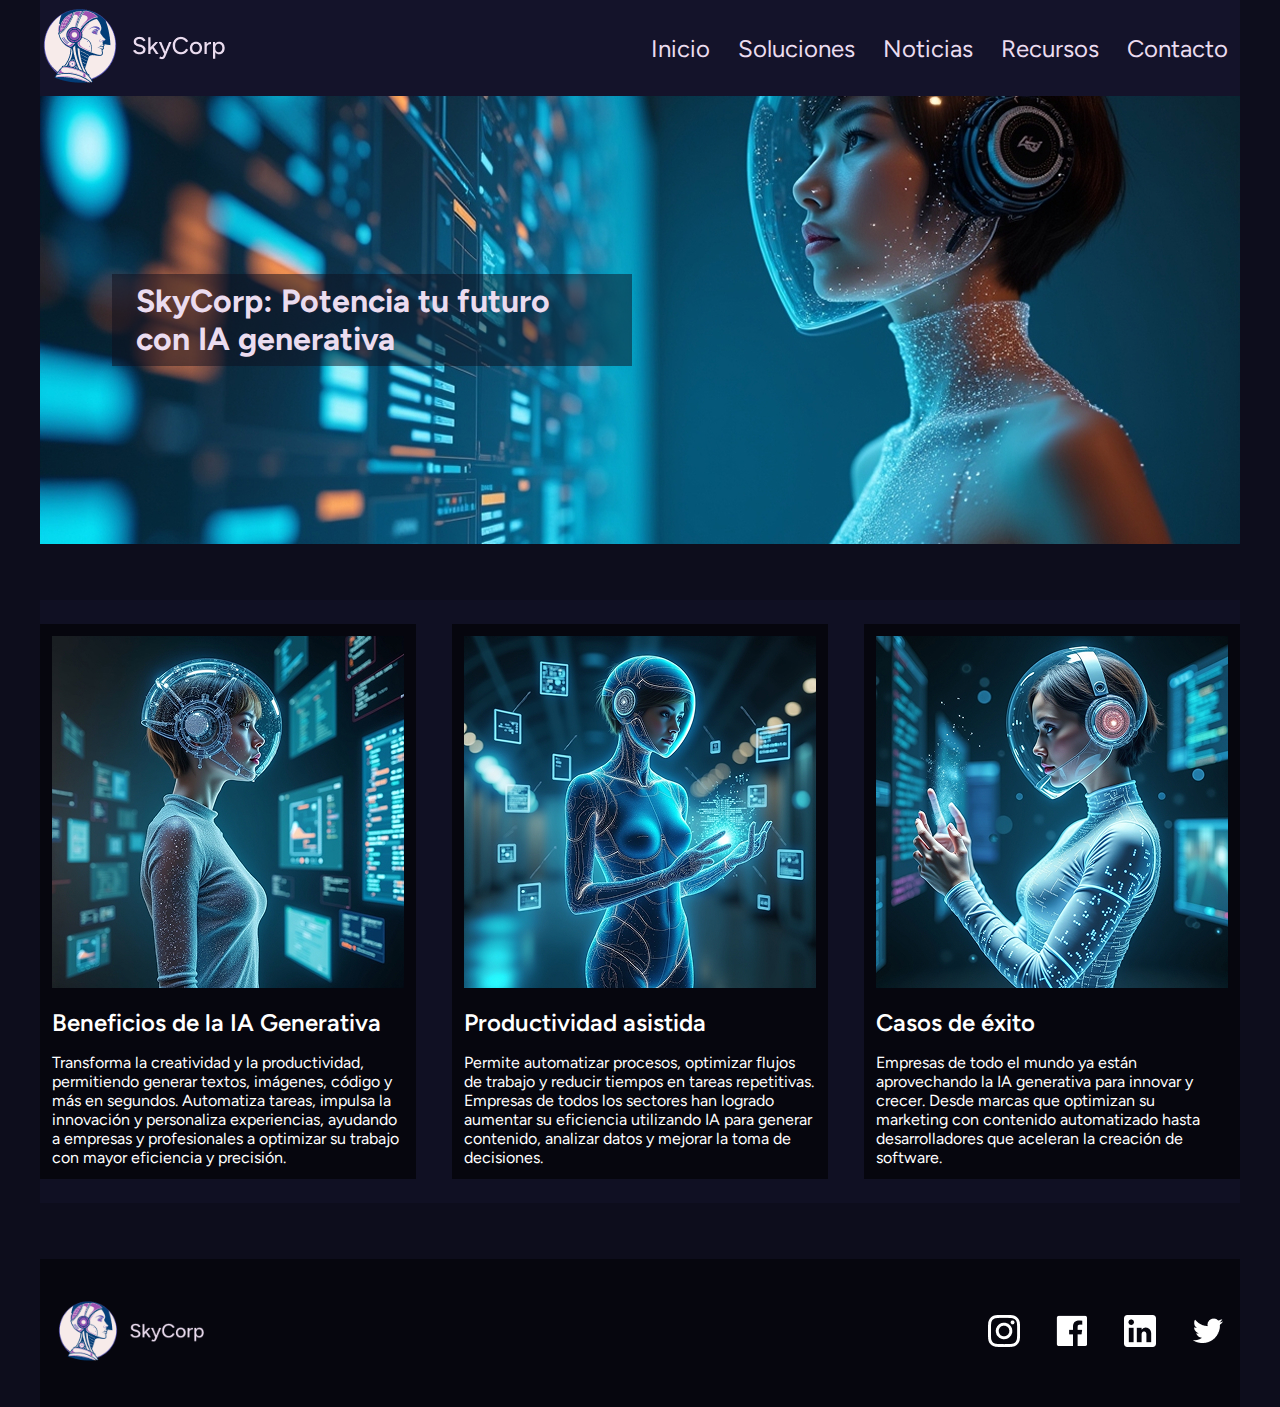
<file: index.html>
<!DOCTYPE html>
<html lang="en">
<head>
    <meta charset="UTF-8">
    <meta name="viewport" content="width=device-width, initial-scale=1.0">
    <title>Document</title>
    <link rel="shortcut icon" href="imgs/favicon.png" type="image/x-icon">
    <link rel="stylesheet" href="css/style.css">
</head>
<body>
    <header>
        <!-- logo empresa -->
         <a href="index.html">
            <img src="imgs/isologo.png" alt="Logo SkyCorp">
         </a>
        <!-- barra de navegación -->
        <nav>
            <a href="index.html">Inicio</a>
            <a href="soluciones.html">Soluciones</a>
            <a href="noticias.html">Noticias</a>
            <a href="recursos.html">Recursos</a>
            <a href="contacto.html">Contacto</a>
        </nav>
    </header>
    <main>

        <section id="hero">
            <h1>SkyCorp: Potencia tu futuro 
                con IA generativa</h1>
        </section>

        <div id="ejemplos">
            
            <article>
                <img src="imgs/e1.jpg" alt="">
                <h2>Beneficios de la IA Generativa</h2>
                <p>
                    Transforma la creatividad y la productividad, permitiendo generar textos, imágenes, código y más en segundos. Automatiza tareas, impulsa la innovación y personaliza experiencias, ayudando a empresas y profesionales a optimizar su trabajo con mayor eficiencia y precisión.
                </p>
            </article>
            <article>
                <img src="imgs/e2.jpg" alt="">
                <h2>Productividad asistida</h2>
                <p>
                    Permite automatizar procesos, optimizar flujos de trabajo y reducir tiempos en tareas repetitivas. Empresas de todos los sectores han logrado aumentar su eficiencia utilizando IA para generar contenido, analizar datos y mejorar la toma de decisiones. 
                </p>
            </article>
            <article>
                <img src="imgs/e3.jpg" alt="">
                <h2>Casos de éxito</h2>
                <p>
                    Empresas de todo el mundo ya están aprovechando la IA generativa para innovar y crecer. Desde marcas que optimizan su marketing con contenido automatizado hasta desarrolladores que aceleran la creación de software. 
                </p>
            </article>

        </div>

    </main>
    <footer>
                <!-- logo SkyCorp -->
                <a href="index.html">
                    <img src="imgs/isologo.png">
                </a>
        
                <!-- social media -->
                <nav>
                    <a href="#!">
                        <img src="imgs/instagram-w.png">
                    </a>
                    <a href="#!">
                        <img src="imgs/facebook-w.png">
                    </a>
                    <a href="#!">
                        <img src="imgs/linkedin-w.png">
                    </a>
                    <a href="#!">
                        <img src="imgs/twitter-w.png">
                    </a>
                </nav>
    </footer>
</body>
</html>
</file>
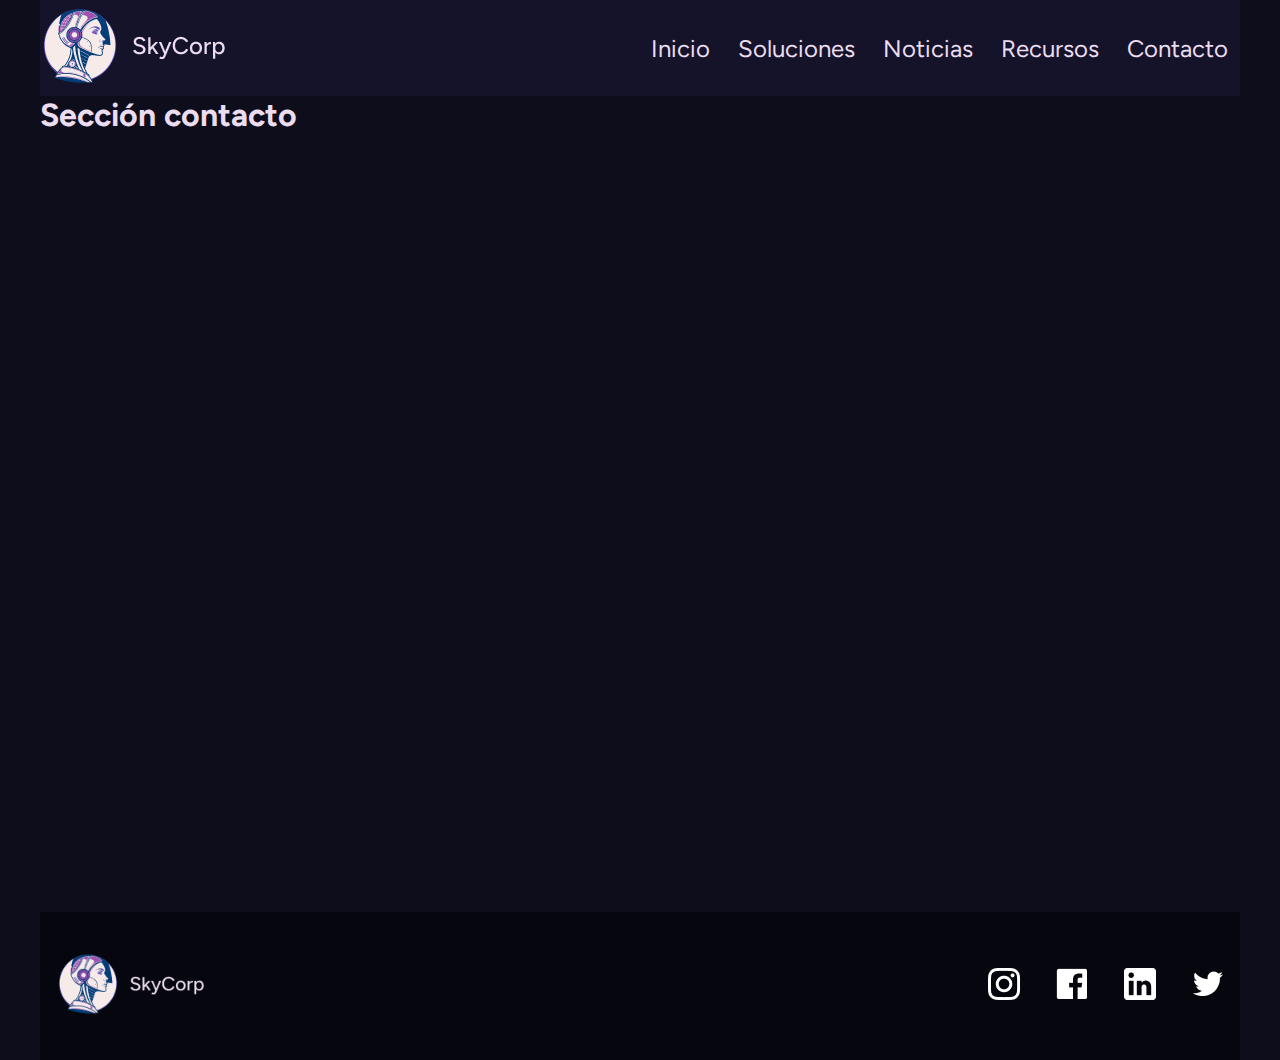
<file: contacto.html>
<!DOCTYPE html>
<html lang="en">
<head>
    <meta charset="UTF-8">
    <meta name="viewport" content="width=device-width, initial-scale=1.0">
    <title>Document</title>
    <link rel="shortcut icon" href="imgs/favicon.png" type="image/x-icon">
    <link rel="stylesheet" href="css/style.css">
</head>
<body>
    <header>
        <!-- logo empresa -->
         <a href="index.html">
            <img src="imgs/isologo.png" alt="Logo SkyCorp">
         </a>
        <!-- barra de navegación -->
        <nav>
            <a href="index.html">Inicio</a>
            <a href="soluciones.html">Soluciones</a>
            <a href="noticias.html">Noticias</a>
            <a href="recursos.html">Recursos</a>
            <a href="contacto.html">Contacto</a>
        </nav>
    </header>
    <main>
            <h1>Sección contacto</h1>
        
    </main>
    <footer>
                <!-- logo SkyCorp -->
                <a href="index.html">
                    <img src="imgs/isologo.png">
                </a>
        
                <!-- social media -->
                <nav>
                    <a href="#!">
                        <img src="imgs/instagram-w.png">
                    </a>
                    <a href="#!">
                        <img src="imgs/facebook-w.png">
                    </a>
                    <a href="#!">
                        <img src="imgs/linkedin-w.png">
                    </a>
                    <a href="#!">
                        <img src="imgs/twitter-w.png">
                    </a>
                </nav>
    </footer>
</body>
</html>
</file>
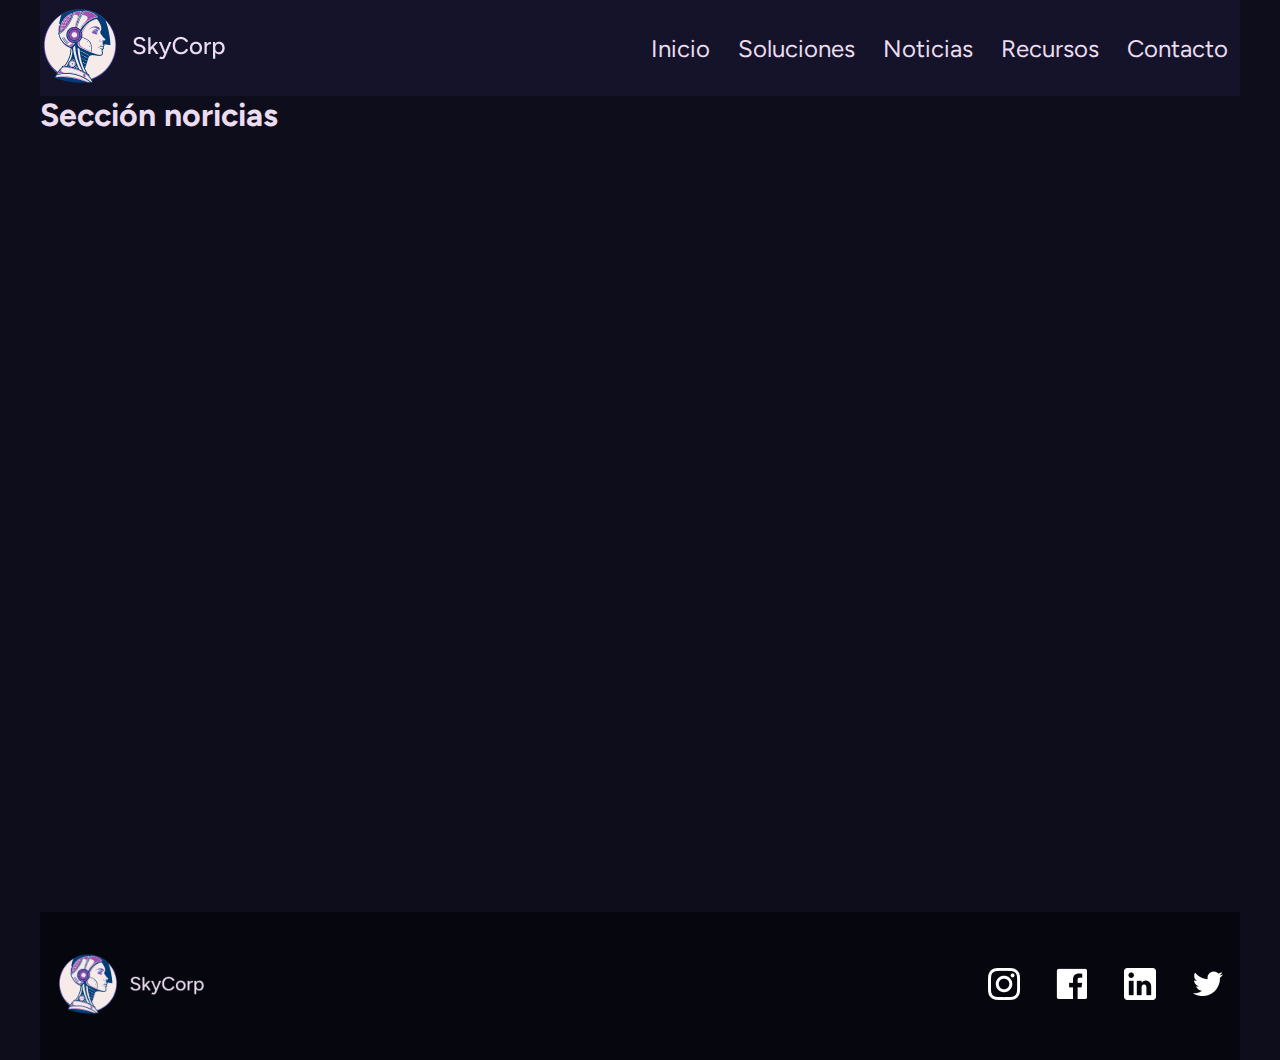
<file: noticias.html>
<!DOCTYPE html>
<html lang="en">
<head>
    <meta charset="UTF-8">
    <meta name="viewport" content="width=device-width, initial-scale=1.0">
    <title>Document</title>
    <link rel="shortcut icon" href="imgs/favicon.png" type="image/x-icon">
    <link rel="stylesheet" href="css/style.css">
</head>
<body>
    <header>
        <!-- logo empresa -->
         <a href="index.html">
            <img src="imgs/isologo.png" alt="Logo SkyCorp">
         </a>
        <!-- barra de navegación -->
        <nav>
            <a href="index.html">Inicio</a>
            <a href="soluciones.html">Soluciones</a>
            <a href="noticias.html">Noticias</a>
            <a href="recursos.html">Recursos</a>
            <a href="contacto.html">Contacto</a>
        </nav>
    </header>
    <main>
            <h1>Sección noricias</h1>
        
    </main>
    <footer>
                <!-- logo SkyCorp -->
                <a href="index.html">
                    <img src="imgs/isologo.png">
                </a>
        
                <!-- social media -->
                <nav>
                    <a href="#!">
                        <img src="imgs/instagram-w.png">
                    </a>
                    <a href="#!">
                        <img src="imgs/facebook-w.png">
                    </a>
                    <a href="#!">
                        <img src="imgs/linkedin-w.png">
                    </a>
                    <a href="#!">
                        <img src="imgs/twitter-w.png">
                    </a>
                </nav>
    </footer>
</body>
</html>
</file>
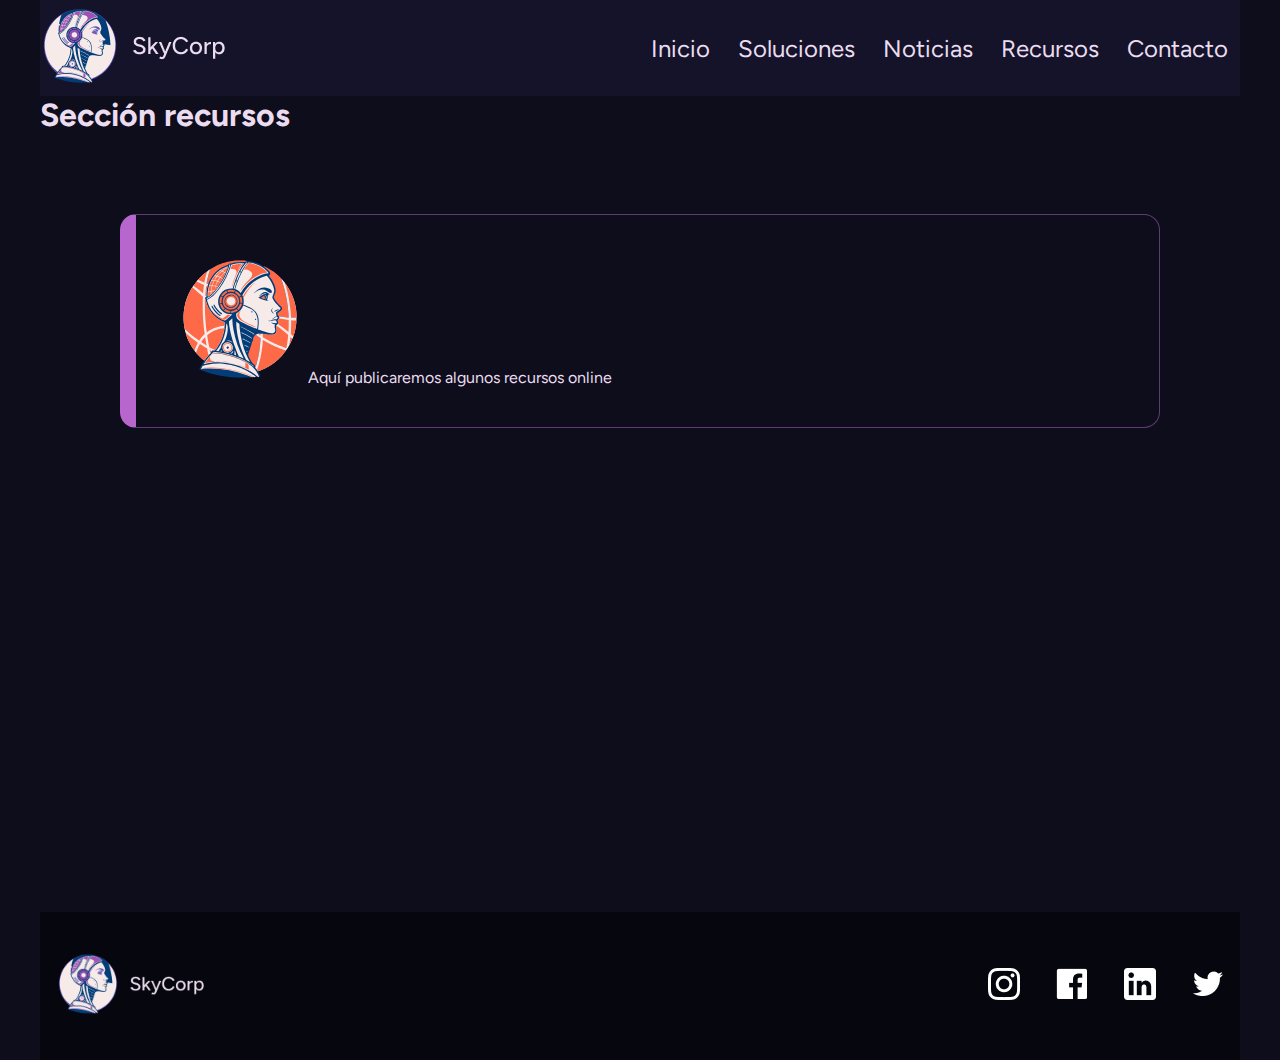
<file: recursos.html>
<!DOCTYPE html>
<html lang="en">
<head>
    <meta charset="UTF-8">
    <meta name="viewport" content="width=device-width, initial-scale=1.0">
    <title>Document</title>
    <link rel="shortcut icon" href="imgs/favicon.png" type="image/x-icon">
    <link rel="stylesheet" href="css/style.css">
</head>
<body>
    <header>
        <!-- logo empresa -->
         <a href="index.html">
            <img src="imgs/isologo.png" alt="Logo SkyCorp">
         </a>
        <!-- barra de navegación -->
        <nav>
            <a href="index.html">Inicio</a>
            <a href="soluciones.html">Soluciones</a>
            <a href="noticias.html">Noticias</a>
            <a href="recursos.html">Recursos</a>
            <a href="contacto.html">Contacto</a>
        </nav>
    </header>
    <main>
            <h1>Sección recursos</h1>
            <article id="recursos">
                <img src="imgs/ai.svg" style="width: 128px;">
                Aquí publicaremos algunos recursos online
            </article>


    </main>
    <footer>
                <!-- logo SkyCorp -->
                <a href="index.html">
                    <img src="imgs/isologo.png">
                </a>
        
                <!-- social media -->
                <nav>
                    <a href="#!">
                        <img src="imgs/instagram-w.png">
                    </a>
                    <a href="#!">
                        <img src="imgs/facebook-w.png">
                    </a>
                    <a href="#!">
                        <img src="imgs/linkedin-w.png">
                    </a>
                    <a href="#!">
                        <img src="imgs/twitter-w.png">
                    </a>
                </nav>
    </footer>
</body>
</html>
</file>
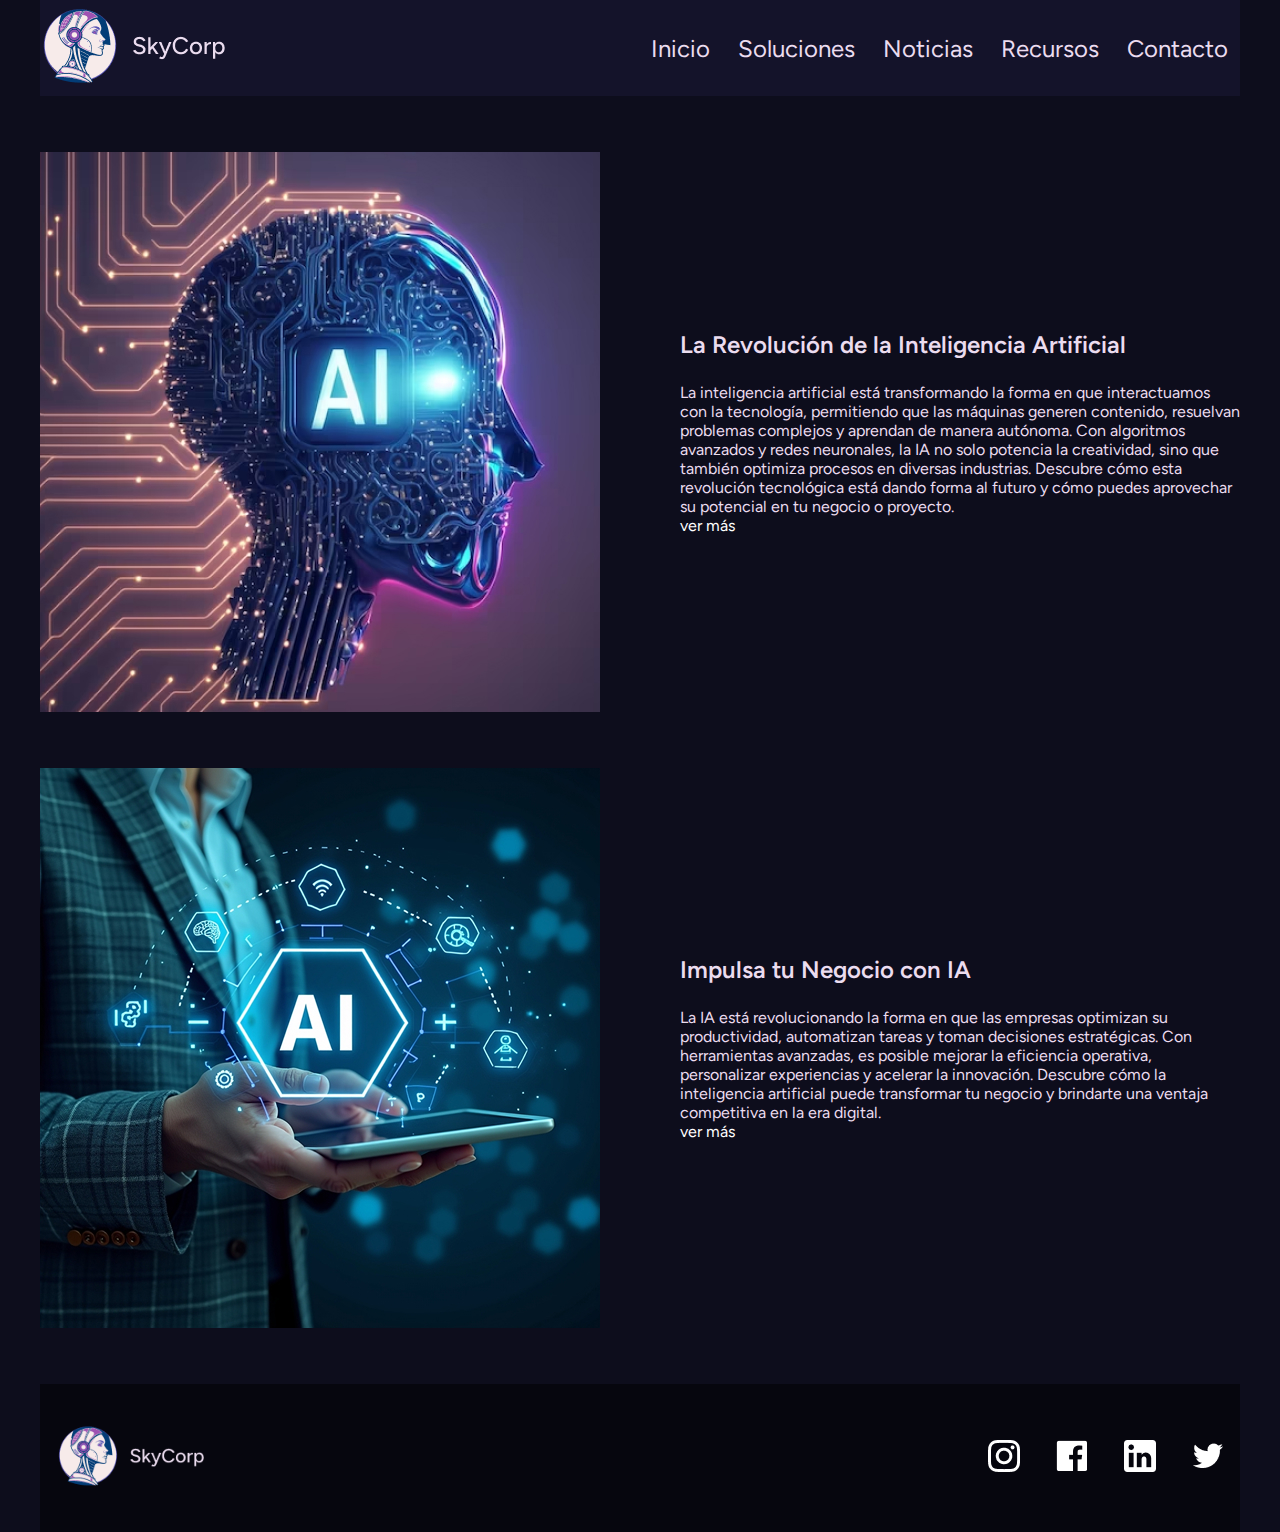
<file: soluciones.html>
<!DOCTYPE html>
<html lang="en">
<head>
    <meta charset="UTF-8">
    <meta name="viewport" content="width=device-width, initial-scale=1.0">
    <title>Document</title>
    <link rel="shortcut icon" href="imgs/favicon.png" type="image/x-icon">
    <link rel="stylesheet" href="css/style.css">
</head>
<body>
    <header>
        <!-- logo empresa -->
         <a href="index.html">
            <img src="imgs/isologo.png" alt="Logo SkyCorp">
         </a>
        <!-- barra de navegación -->
        <nav>
            <a href="index.html">Inicio</a>
            <a href="soluciones.html">Soluciones</a>
            <a href="noticias.html">Noticias</a>
            <a href="recursos.html">Recursos</a>
            <a href="contacto.html">Contacto</a>
        </nav>
    </header>
    <main>

        <section id="soluciones">
           
            <article>
                <img src="imgs/s1.jpg">
                <div>
                    <h2>La Revolución de la Inteligencia Artificial</h2>
                    <p>
                        La inteligencia artificial está transformando la forma en que interactuamos con la tecnología, permitiendo que las máquinas generen contenido, resuelvan problemas complejos y aprendan de manera autónoma. Con algoritmos avanzados y redes neuronales, la IA no solo potencia la creatividad, sino que también optimiza procesos en diversas industrias. Descubre cómo esta revolución tecnológica está dando forma al futuro y cómo puedes aprovechar su potencial en tu negocio o proyecto.
                    </p>
                    <a href="#!">ver más</a>
                </div>
            </article>

            <article>
                <img src="imgs/s2.jpg">
                <div>
                    <h2>Impulsa tu Negocio con IA</h2>
                    <p>
                        La IA está revolucionando la forma en que las empresas optimizan su productividad, automatizan tareas y toman decisiones estratégicas. Con herramientas avanzadas, es posible mejorar la eficiencia operativa, personalizar experiencias y acelerar la innovación. Descubre cómo la inteligencia artificial puede transformar tu negocio y brindarte una ventaja competitiva en la era digital. 
                    </p>
                    <a href="#!">ver más</a>
                </div>
            </article>



        </section>

    </main>
    <footer>
        <!-- logo SkyCorp -->
        <a href="index.html">
            <img src="imgs/isologo.png">
        </a>

        <!-- social media -->
        <nav>
            <a href="#!">
                <img src="imgs/instagram-w.png">
            </a>
            <a href="#!">
                <img src="imgs/facebook-w.png">
            </a>
            <a href="#!">
                <img src="imgs/linkedin-w.png">
            </a>
            <a href="#!">
                <img src="imgs/twitter-w.png">
            </a>
        </nav>
    </footer>
</body>
</html>
</file>
<file: css/style.css>
@import url('https://fonts.googleapis.com/css2?family=Figtree:ital,wght@0,300..900;1,300..900&display=swap');

*{
    margin: 0;
    padding: 0;
    box-sizing: border-box;
}

body{
    background-color: #0D0D1C;
    color: #EBDCEF;
    font-family: "Figtree", serif;
}

a{
    text-decoration: none;  /* quitar subrayado */ 
}

header{
    width: 1200px;
    height: 96px;
    margin: auto;
    background-color: #14132A;

    display: flex;
    justify-content: space-between;
    align-items: center;
}
    header nav a{
        margin: 12px;
        font-size: 24px;
        color: #EBDCEF;
    }

main{
    width: 1200px;
    min-height: 760px;
    margin: auto;
}

/* sección hero-banner */
    #hero{
        height: 448px;
        background-image: url(../imgs/hero-banner.jpg);
        display: flex;
        align-items: center;
    }

        #hero h1{
            width: 520px;
            padding: 8px 24px;
            margin-left: 72px;
            background-color: hsla(240, 37%, 8%, 50%);
            font-size: 32px;
        }

/* sección ejemplos */

    #ejemplos{
        margin-top: 56px;
        padding: 24px 0px;
        background-color: #101023;
        display: flex;
        justify-content: space-between;
    }
        #ejemplos article{
            width: 376px;
            padding: 12px;
            background-color: #06060E;
            color: #fff;
        }
        #ejemplos h2{
            margin: 16px 0px;
            font-weight: 600;
        }

/* sección soluciones */
    #soluciones{
        margin-top: 56px;
    }

        #soluciones article{
            margin-top: 56px;
            display: flex;
            align-items: center;
        }
            #soluciones article div{
                padding-left: 80px;
            }
                #soluciones article div h2{
                    font-weight: 600;
                    margin-bottom: 24px;
                }
            #soluciones article div a{
                color: #fff;
            }    

    #recursos{
        margin: 80px;
        padding: 40px;
        border: 1px solid hsla(287, 50%, 60%, 50%);
        border-left: 16px solid hsl(287, 50%, 60%);
        border-radius: 16px;
    }


footer{
    width: 1200px;
    height: 148px;
    margin: 56px auto 0px auto;
    padding-left: 16px;
    background-color: #06060E;

    display: flex;
    justify-content: space-between;
    align-items: center;
}
    footer a img{
        height: 64px;
    }

    footer nav a img{
        height: 32px;
        margin: 16px;
    }
</file>
